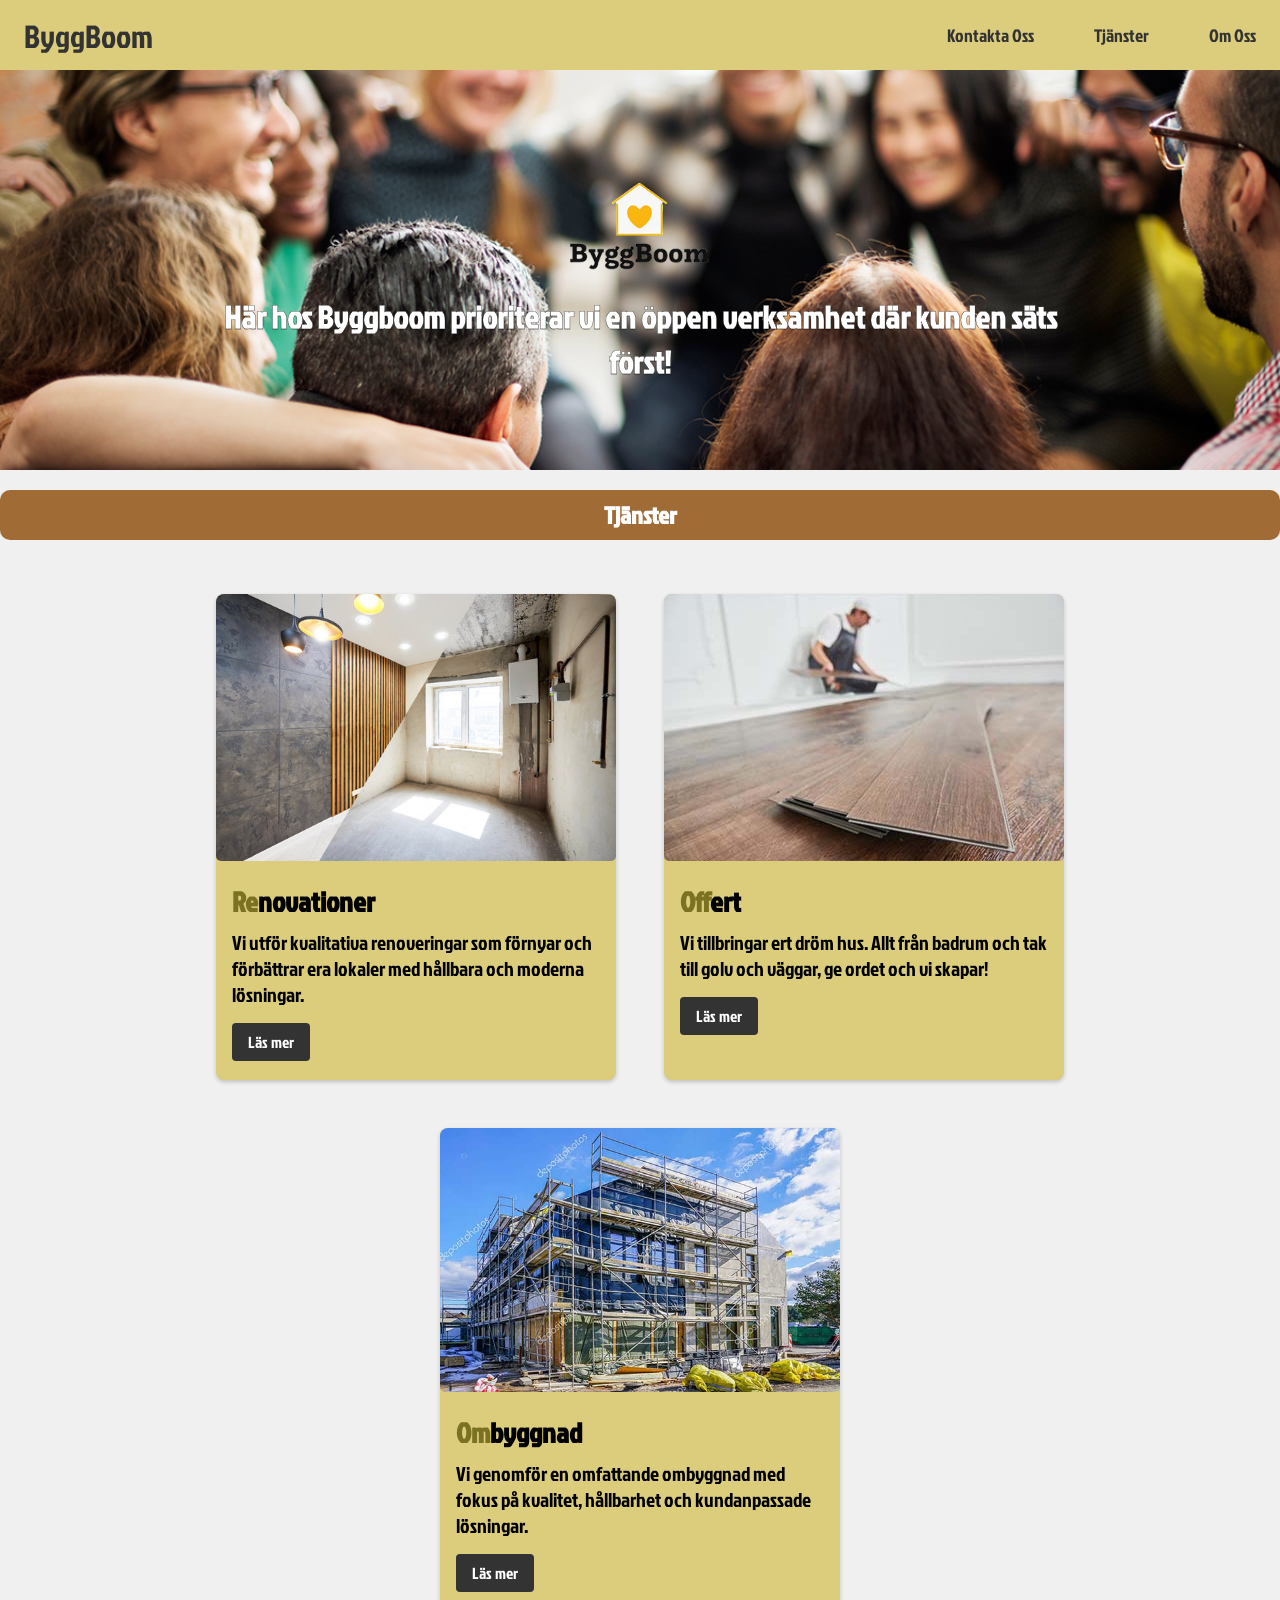
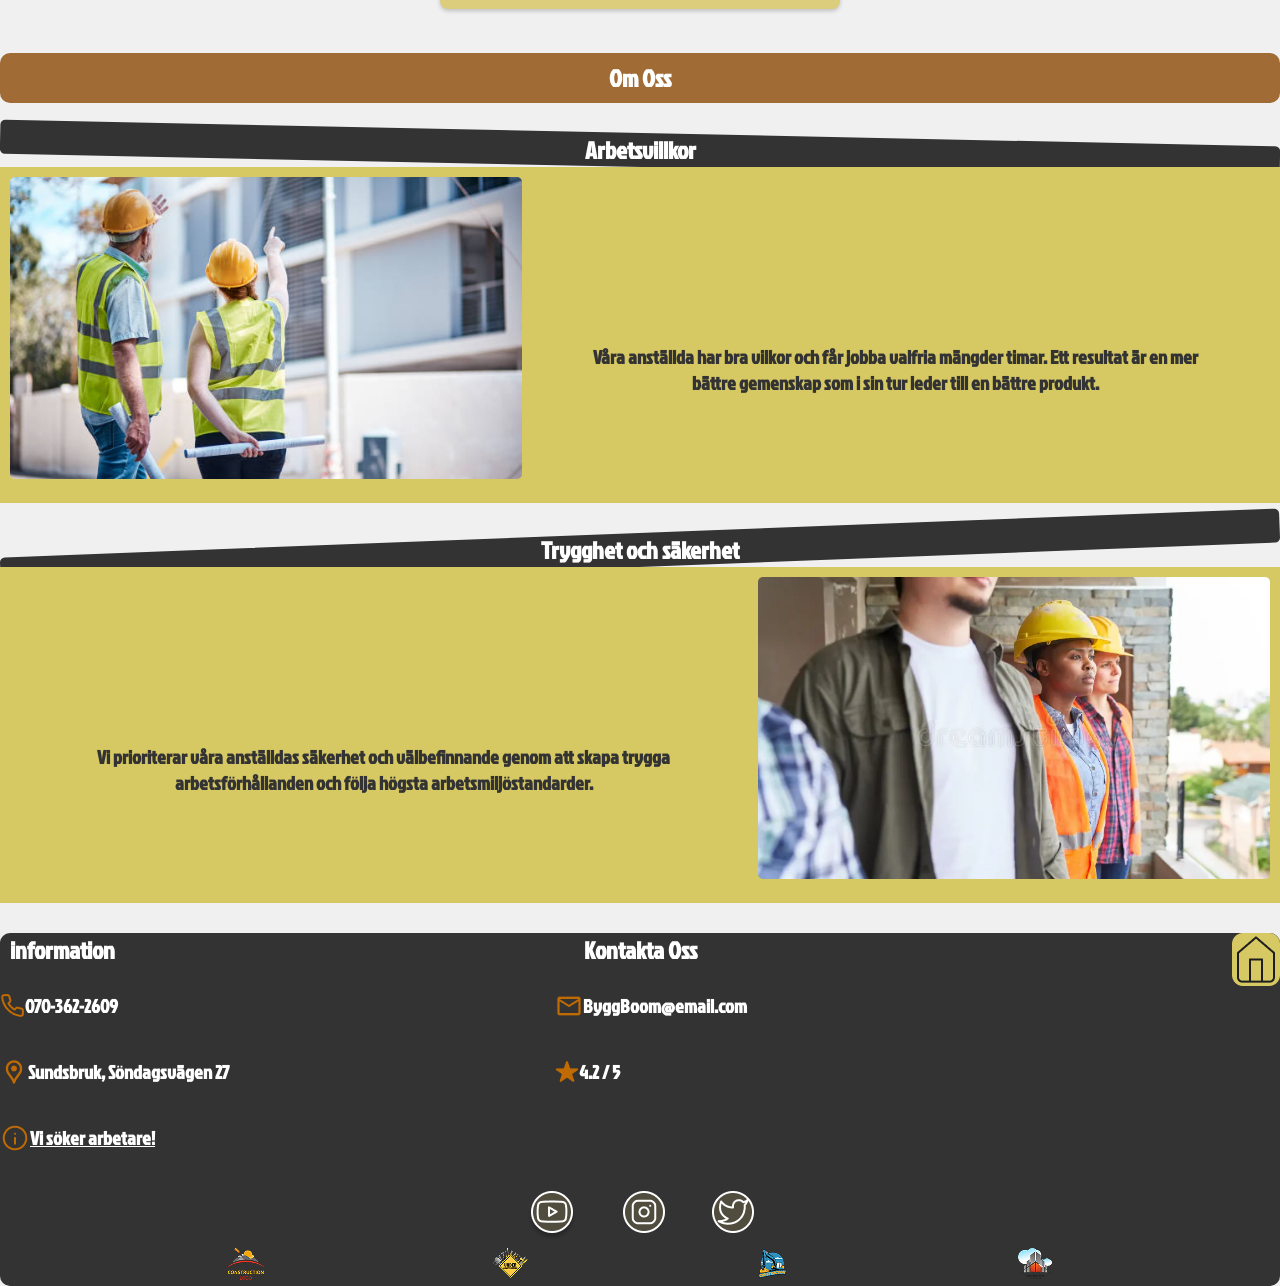
<file: index.html>
<!DOCTYPE html>
<html lang="sv">
<head>
    <meta charset="UTF-8">
    <meta name="viewport" content="width=device-width, initial-scale=1.0">
    <title>ByggBoom</title>
    <link rel="stylesheet" href="CSS/style.css">

    
</head>
<body>
    <nav class="navbar">
        <a href="#" class="nav-branding">ByggBoom</a>
        <ul class="nav-menu">
            <li class="nav-item">
                <a href="#kontakta" class="nav-link">Kontakta Oss</a>  
            </li>
            <li class="nav-item">
                <a href="#tjänster" class="nav-link">Tjänster</a>  
            </li>
            <li class="nav-item">
                <a href="#om-oss" class="nav-link">Om Oss</a> 
            </li>
        </ul>
        <div class="hamburger">
            <span class="bar"></span>
            <span class="bar"></span>
            <span class="bar"></span>
        </div>
    </nav>
        <header>
        <div id="main-page">
            <img id="size-img" src="Bilder/Logga.png" alt="Logo">
            <h1>Här hos Byggboom prioriterar vi en öppen verksamhet där kunden säts först!</h1>
        </div>
    </header>
    
        <div class="title" id="tjänster">
            <h2>Tjänster</h2>
        </div>

        <div class="card-container">
            <div class="card">
                <img src="Bilder/Renovationer_new.jpg" alt="Renovationer">
                <div class="card-content">
                    <h3><span class="gold-colortext">Re</span>novationer</h3>
                    <p>Vi utför kvalitativa renoveringar som förnyar och förbättrar era lokaler med hållbara och moderna lösningar.</p>
                    <a href="./HTML/examples.html" class="btn">Läs mer</a>
                </div>
            </div>
            <div class="card">
                <img src="Bilder/Offert.jpg" alt="Offert">
                <div class="card-content">
                    <h3><span class="gold-colortext">Off</span>ert</h3>
                    <p>Vi tillbringar ert dröm hus. Allt från badrum och tak till golv och väggar, ge ordet och vi skapar!</p>
                    <a href="./HTML/examples.html" class="btn">Läs mer</a>
                </div>
            </div>
            <div class="card">
                <img src="Bilder/Ombyggnad.jpg" alt="Ombyggnad">
                <div class="card-content">
                    <h3><span class="gold-colortext">Om</span>byggnad</h3>
                    <p>Vi genomför en omfattande ombyggnad med fokus på kvalitet, hållbarhet och kundanpassade lösningar. </p>
                    <a href="./HTML/examples.html" class="btn">Läs mer</a>
                </div>
            </div>
        </div>

        <div class="title" id="om-oss">
            <h2>Om Oss</h2>
        </div>
        <article> <!--Arbetsvillkor titel-->
            <div id="plank-arbetsvillkor" class="top-plank">
                <div id="name-arbetsvillkor"><h2>Arbetsvillkor</h2></div>
            </div>
            
            <div class="bottom-part" id="surfplatta"> <!--Nedre delen-->
                <div id="arbetsvillkor-image" class="filter"></div>
                <div class="place-right">
                <h3>Våra anställda har bra vilkor och får jobba valfria mängder timar. Ett resultat är en mer bättre gemenskap som i sin tur leder till en bättre produkt.</h3>
            </div>
            </div>
        </article>

        <article> <!--trygghet titel-->
            <div id="plank-trygghet" class="top-plank">
                <div id="name-trygghet"><h2>Trygghet och säkerhet</h2></div>
            </div>

            <div class="bottom-part" id="surfplatta-right"> <!--Nedre delen-->
                <div id="put-right">
                    <div id="säkerhet-image" class="filter"></div>
                </div>
                <div class="place-right">
                <h3>Vi prioriterar våra anställdas säkerhet och välbefinnande genom att skapa trygga arbetsförhållanden och följa högsta arbetsmiljöstandarder.</h3>
                </div>
            </div>
        </article>
        <footer> 
            <div>
                <div id="kontakta"><h2>Kontakta Oss</h2></div>
                <div id="information-left"><h2>information</h2></div>
                <div id="move-right"><a href="#top">
                    <img class="btn" src="Bilder/Home.png" alt="send-to-top"></a>
                </div>
            </div>
            <div>
                 <div id="make-smaller">
                    <ul id="footer-information">
                        <li class="information"><img src="Bilder/Phone.png" alt="Phone"><h3>070-362-2609</h3> </li>
                        <li class="information tablett"><img src="Bilder/mail.png" alt="Mail"><h3>ByggBoom@email.com</h3></li>
                        <li class="information"><img src="Bilder/location_on.png" alt="Location"><h3>Sundsbruk, Söndagsvägen 27</h3></li>
                        <li class="information tablett"><img src="Bilder/Star_6.png" alt="Rating"><h3>4.2 / 5</h3></li>
                        <li class="information " id="ansök" ><img src="Bilder/Information_Circle_Contained_(2).png" alt="Arbetarsökande"><a href="HTML/ansök.html"><h3>Vi söker arbetare!</h3></a></li>
                    </ul>
                 </div>
                 <div id="flex-parent">
                    <div class="socials">
                        <a href="https://www.youtube.com/"><img src="Bilder/Youtube.png" alt="Youtube"></a>
                        <a href="https://www.instagram.com"><img src="Bilder/instagram.png" alt="Instagram"></a>
                        <a href="https://www.x.com"><img src="Bilder/Twitter.png" alt="Twitter"></a>
                     </div>
                 </div>
                 
                 <div id="flex-sponsors">
                    <ul id="sponsors">
                        <li><img src="Bilder/Permascand.png" alt="Permascand"></li>
                        <li><img src="Bilder/Valmet.png" alt="Valmet"></li>
                        <li><img src="Bilder/Byggfirma.png" alt="Byggfirma AB"></li>
                        <li><img src="Bilder/Bygghjälp.png" alt="ByggHjälp AB"></li>
                    </ul>
                </div>
            </div>
            <script src="JS/script.js"></script>
        
</body>
</html>
</file>
<file: CSS/style.css>
@import url("https://fonts.googleapis.com/css2?family=Jockey+One&display=swap");
* {
  margin: 0;
  padding: 0;
  font-family: "Jockey One", sans-serif;
}

body {
  background-color: #f0f0f0;
}
html {
  scroll-behavior: smooth;
}

header {
  height: 400px;
}
a#plats {
  text-decoration: none;
}
/*Positionera huvudbilden*/
div#main-page {
  height: 100%;
  display: flex;
  flex-direction: column;
  align-items: center;
  justify-content: center;
  text-align: center;
  background-image: url("../Bilder/New_main_img2.webp");
  background-repeat: no-repeat;
  background-position: center;
  background-size: cover;
}
/*Förstora lggan i huvudbilden*/
#size-img {
  width: 200px;
}
div#main-page h1 {
  -webkit-text-stroke: 0.3px black;
  width: 70%;
  color: rgb(255, 255, 255);
}

h2 {
  color: white;
}

nav {
  background-color: #dbcd7c;
}
a {
  text-decoration: none;
  color: #333;
}
li {
  list-style: none;
}
/**/
.navbar {
  top: 0;
  z-index: 6;
  position: sticky;
  min-height: 70px;
  display: flex;
  justify-content: space-between;
  align-items: center;
  padding: 0 24px;
}
/**/
.nav-menu {
  display: flex;
  justify-content: space-between;
  align-items: center;
  gap: 60px;
}
/*ByggBoom texten öppe till vänster*/
.nav-branding {
  font-size: 2rem;
}
.nav-link {
  font-size: x-large;
  transition: 0.4s ease;
}

.nav-link:hover {
  color: #db4646;
}

.hamburger {
  display: none;
  cursor: pointer;
}
/*De 3 svarta linjer som formar krysset*/
.bar {
  display: block;
  width: 25px;
  height: 3px;
  margin: 5px auto;
  -webkit-transition: all 0.3s ease-in-out;
  transition: all 0.3s ease-in-out;
  background-color: #333;
}
/*Titeln Om oss och Tjänster*/
div.title h2 {
  display: flex;
  justify-content: center;
  align-items: center;
  margin-bottom: 30px;
  border-radius: 10px;
  margin-top: 20px;
  background-color: #a16b35;
  height: 50px;
}
/*Använder flexwrap för att få varje kort att gå vidare till nästa sida då skärmstorleken äkar*/
.card-container {
  display: flex;
  justify-content: center;
  flex-wrap: wrap;
}
/*Fixa själva kortet*/
.card {
  width: 400px;
  background-color: #dbcd7c;
  border-radius: 8px;
  overflow: hidden;
  box-shadow: 0px 2px 4px rgba(0, 0, 0, 0.2);
  margin: 24px;
}
/*Storleken på bilderna*/
.card img {
  width: 100%;
  height: 55%;
  border-radius: 5px;
}
.card-content {
  padding: 16px;
}
/*Fixa texten i kortet*/
.card-content h3 {
  font-size: 28px;
  margin-bottom: 8px;
}
.card-content p {
  font-size: 20px;
  line-height: 1.3;
}
/*fixa upplägg av knappen och det innuti*/
.card-content .btn {
  display: inline-block;
  padding: 8px 16px;
  background-color: #333;
  text-decoration: none;
  border-radius: 4px;
  margin-top: 16px;
  color: #fff;
}
.btn:hover {
  transform: scale(1.03);
}
/*Gör prefixen i korten guldfärgade: Re, Off och Om*/
.gold-colortext {
  color: #7b7122;
}

/*Positionera och forma "Säkerhet och arbetarvillkor"*/
article {
  display: flex;
  flex-direction: column;
  position: relative;
  height: 400px;
}

/*Titeln "Arbetarvillkor" och "Trygghet och säkerhet"*/
div.top-plank {
  display: flex;
  align-items: center;
  text-align: center;
  justify-content: center;
  background-color: #333;
  border-radius: 5px;
}
div.top-plank h2 {
  color: white;
}

/*Plank och name ID:s används för att positionera och rotera texten och den svarta plankan*/
div#plank-arbetsvillkor {
  transform: rotate(1.2deg);
}
div#plank-trygghet {
  transform: rotate(-2.2deg);
}
/*vinkla tillbaka texten*/
div#name-arbetsvillkor {
  display: flex;
  text-align: center;
  justify-content: center;
  transform: rotate(-1.2deg);
}
div#name-trygghet {
  display: flex;
  text-align: center;
  justify-content: center;
  transform: rotate(2.2deg);
}

/*bilder för om oss delen*/
div#arbetsvillkor-image {
  background-image: url("../Bilder/PointingOutToWindowNew.jpg");
}
div#säkerhet-image {
  background-image: url("../Bilder/SecurtiyLiscense.webp");
}
/*Själva innehållet i arbtesvillkor och trygghet och säkerhet*/
div.bottom-part {
  position: relative;
  display: flex;
  flex-direction: column;
  justify-content: center;
  align-items: center;
  text-align: center;
  width: 100%;
  height: 100vh;
  margin-bottom: 30px;
  color: white;
}

/*används för att skapa ett tunt svart filter över bilderna´*/
div.filter {
  position: absolute;
  inset: 0;
  filter: brightness(60%);
  background-repeat: no-repeat;
  background-position: center;
  background-size: cover;
}
/*positionera informationen i mitten av diven, heter detta för att informationen placeras till höger*/
div.place-right {
  display: flex;
  position: absolute;
  text-align: center;
  justify-content: center;
}
div.bottom-part h3 {
  width: 80%;
  margin-top: 70px;
}

/*placera texten över backgrundsbilden*/
h3 {
  z-index: 2;
}

footer {
  background-color: #333;
  border-radius: 10px;
}

/*Centrera Kontakta oss titeln*/
div#kontakta {
  display: flex;
  position: absolute;
  justify-content: center;
  width: 100%;
}
/*tillbaka knappen*/
div#move-right {
  display: flex;
  position: relative;
  align-items: center;
  width: 100%;
  justify-content: flex-end;
}
/*placera informationen verticalt*/

#information-left {
  visibility: hidden;
  position: absolute;
}

/*Positionera all information under kontakta oss och under information för surfplatta*/
li.information {
  display: flex;
  align-items: center;
}
.information a {
  color: white;
  text-decoration: underline;
}
.information a:hover {
  transition: 7ms;
  color: #d6c863;
}

/*Skapa en grid för att positionera som sedan används för surfplattan*/
ul#footer-information {
  display: grid;
  grid-template-rows: repeat(5, 1fr);
  row-gap: 4vh;
  color: white;
}
/*Positionera sociala medier till höger*/
#flex-parent {
  display: flex;
  align-items: center;
  justify-content: end;
}

.socials {
  width: 45%;
  display: flex;
  justify-content: space-evenly;
}
div.social img:hover {
  transform: scale(1.03);
}
ul#sponsors {
  display: flex;
  justify-content: space-evenly;
  align-items: center;
}

/*Tar bort dropdown menyn*/
@media (max-width: 896px) {
  .hamburger {
    display: block;
  }
  /*Skapa ett X vid dropdown menyn när man trycker på det*/
  .hamburger.active .bar:nth-child(2) {
    opacity: 0;
  }
  .hamburger.active .bar:nth-child(1) {
    transform: translateY(8px) rotate(45deg);
  }
  .hamburger.active .bar:nth-child(3) {
    transform: translateY(-8px) rotate(-45deg);
  }
  /*Dropdownmenyn syns alltid hur långt man skorllar*/
  /*Positionera menyn utanför skärmen för att sedan flyttas in knappen trycks*/
  .nav-menu {
    position: fixed;
    left: -100%;
    top: 70px;
    gap: 0;
    flex-direction: column;
    background-color: #d6c863;
    font-size: 1.2em;
    width: 100%;
    text-align: center;
    transition: 0.3s;
  }
  .nav-item {
    margin: 16px 0;
  }
  .nav-menu.active {
    left: 0;
  }
}

@media screen and (min-width: 896px) {
  /*Ta bort filtret och minska dimensionerna*/
  div.filter {
    filter: brightness(100%);
    width: 40%;
    margin: 10px;
    height: 90%;
    border-radius: 5px;
  }
  div#säkerhet-image {
    right: 0; /*för att skriva över inset 0*/
    left: auto;
    width: 40%;
    height: 90%;
  }

  /*Skapa en gul ruta runt säkerhet och arbetarvillkoren */
  div#surfplatta {
    background-color: #d6c863;
    display: flex;
    flex-direction: row;
    justify-content: end;
  }
  /*Placera bilden*/
  .place-right {
    display: flex;
    text-align: center;
    justify-content: center;
    width: 60%;
    color: #333;
  }
  /*placera text till vänster*/
  div#surfplatta-right {
    background-color: #d6c863;
    display: flex;
    flex-direction: row;
    justify-content: left;
  }
  /*Visa den nya texten "Information" för surfplatta*/
  #information-left {
    visibility: visible;
    margin-left: 10px;
  }
  /*Skapa två kolumner för att fylla upp mer av footern*/
  #footer-information {
    display: grid;
    grid-template-columns: repeat(2, 1fr);
  }
  /*Gör footern lite mindre för att matcha det ökade uttrymmet av en surfplatta och PC*/
  #make-smaller {
    height: 200px;
  }
  /*Positionera de element under Kontaka oss till vänster*/
  .tablett {
    transform: translateX(-85px);
  }
  /*Placera sociala medier i mitten av footern*/
  #flex-parent {
    justify-content: center;
  }
  .socials {
    width: 25%;
  }
  .nav-link {
    font-size: large;
  }
}
</file>
